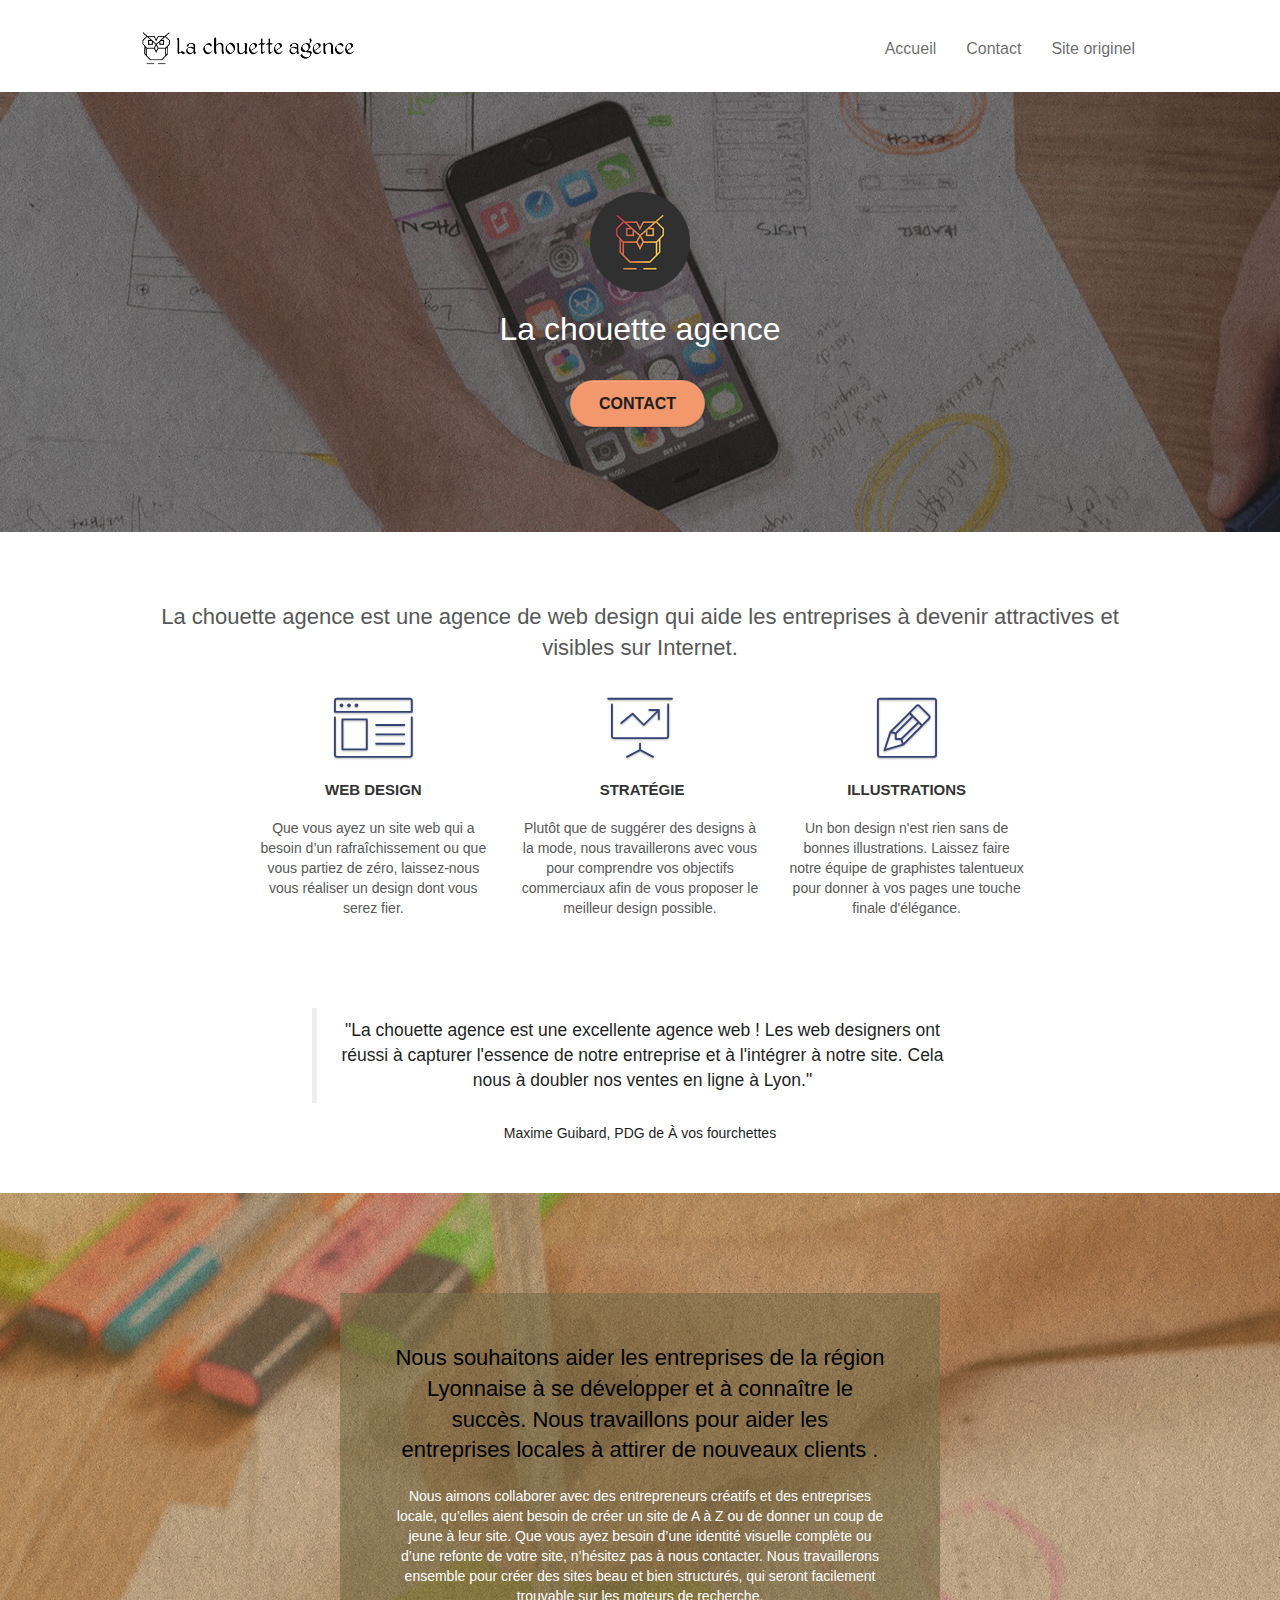
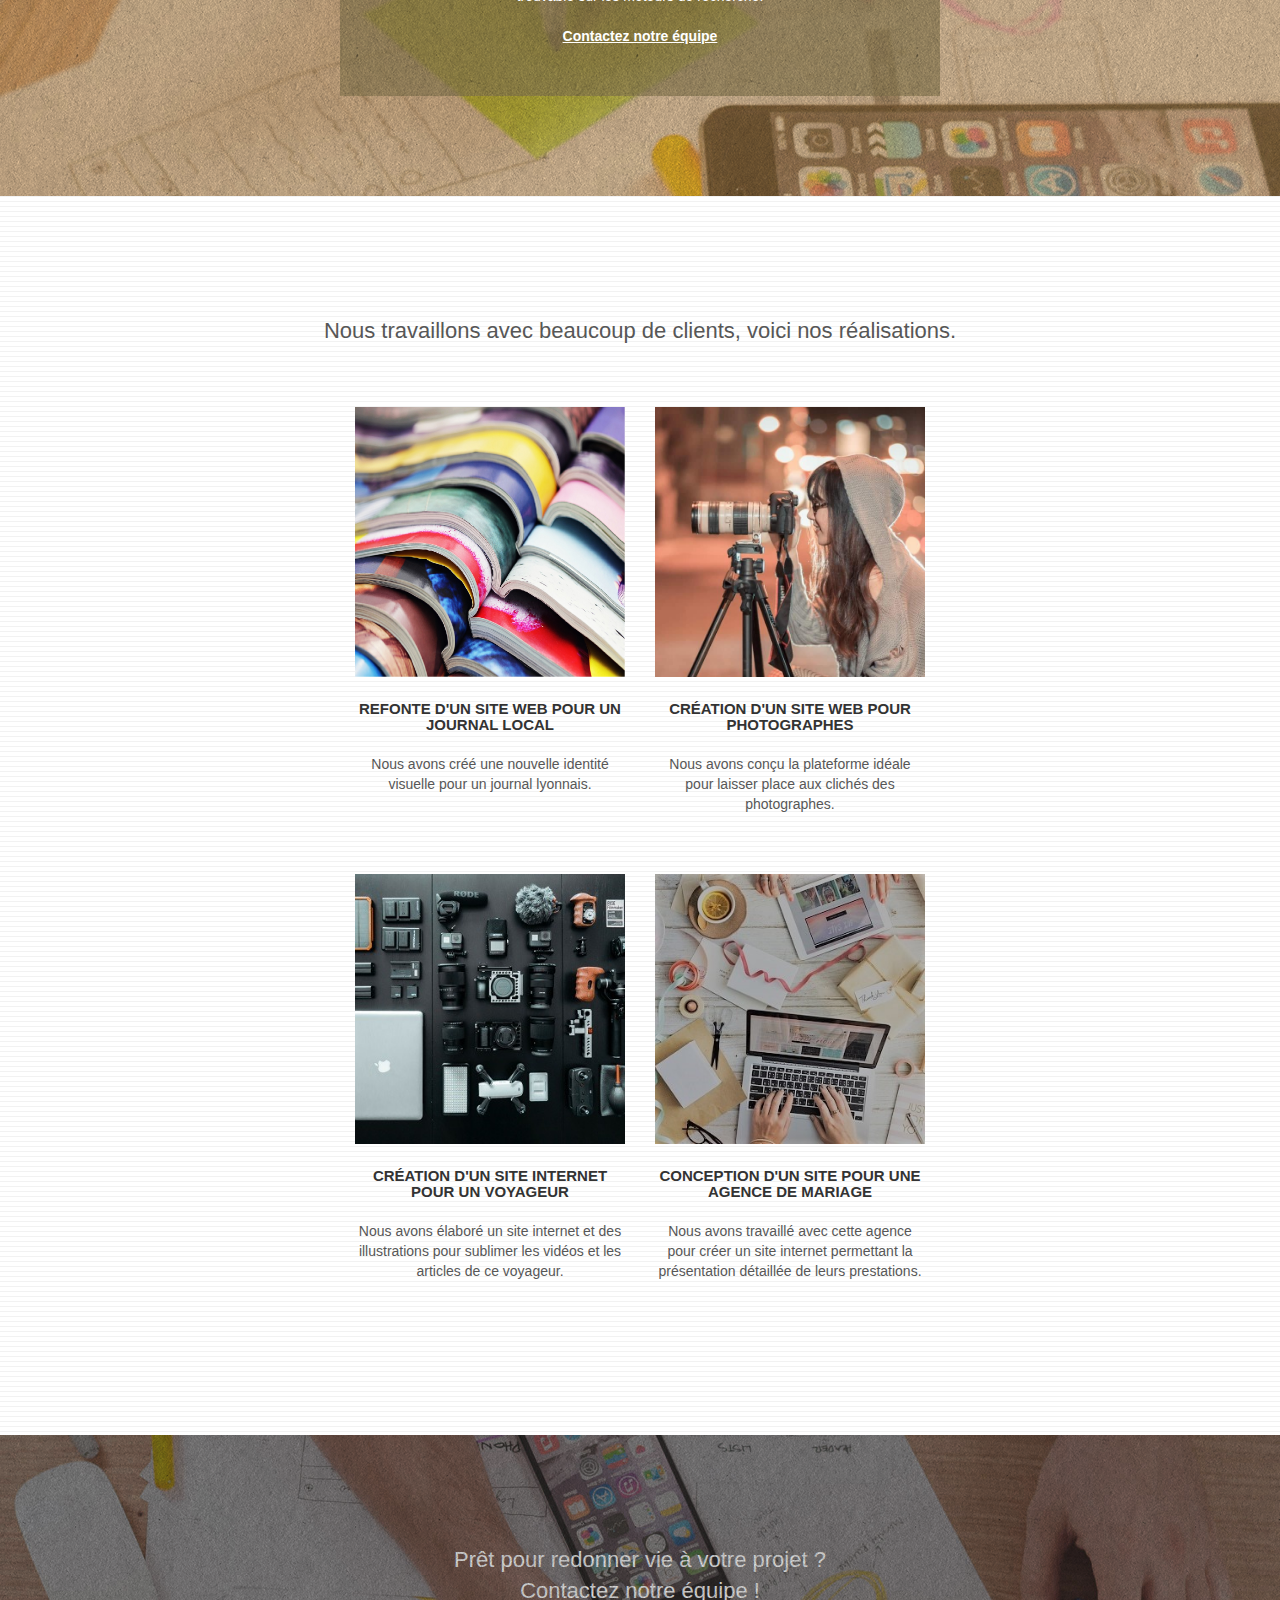
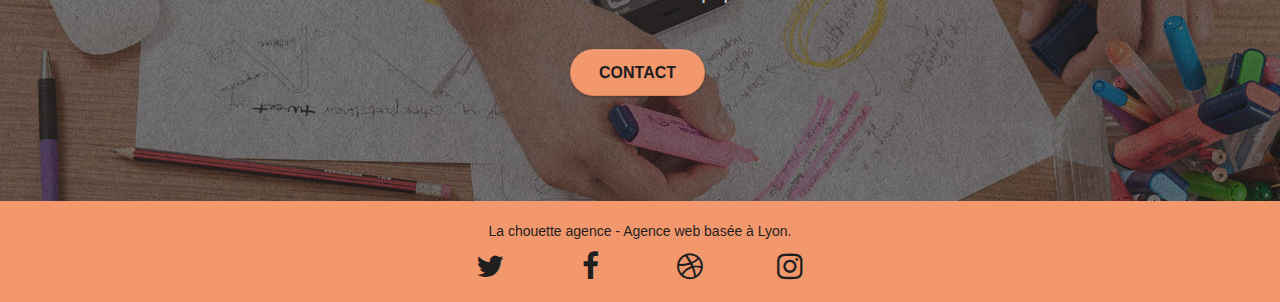
<file: index.html>
<!DOCTYPE html>
<html lang="fr-fr">
  <head>
    <meta charset="utf-8" />
    <meta
      name="description"
      content="La chouette agence est une agence de web design basée sur Lyon. Que vous partiez de zéro ou que votre site web nécessite un rafraichissement nos web designer sont là pour vous aider à rendre votre entreprise attractive et visible sur Internet."
    />
    <meta
      name="viewport"
      content="width=device-width, initial-scale=1.0, viewport-fit=cover"
    />
    <!-- Search Console -->
    <meta
      name="google-site-verification"
      content="IMW7VvyjUIfb_dpnB_d2vR_4Lf9g-a4-pZceHbxy8cA"
    />
    <!-- Search console END -->
    <link rel="shortcut icon" type="image/png" href="img/favicon.jpg" />

    <link rel="stylesheet" type="text/css" href="./css/bootstrap.min.css" />
    <link rel="stylesheet" type="text/css" href="style.css" />
    <link rel="stylesheet" type="text/css" href="./css/font-awesome.css" />
    <link rel="stylesheet" type="text/css" href="./css/et-line.css" />

    <script src="./js/jquery-2.1.0.min.js" defer></script>
    <script src="./js/bootstrap.min.js" defer></script>
    <script src="./js/blocs.min.js" defer></script>
    <script src="./js/jquery.touchSwipe.min.js" defer></script>
    <!-- Fonctionnlitées pour smartphone et tablette -->
    <script src="./js/gmaps.min.js" defer></script>

    <title>La chouette agence - Agence web design Lyon</title>

    <!-- Analytics -->
    <!-- Global site tag (gtag.js) - Google Analytics -->
    <script
      async
      src="https://www.googletagmanager.com/gtag/js?id=G-ZDQ8Y48QTY"
    ></script>
    <script>
      window.dataLayer = window.dataLayer || [];

      function gtag() {
        dataLayer.push(arguments);
      }
      gtag("js", new Date());

      gtag("config", "G-ZDQ8Y48QTY");
    </script>
    <!-- Analytics END -->
  </head>

  <body>
    <!-- Principal conteneur -->
    <div class="page-container">
      <!-- bloc-0 -->
      <div class="bloc bgc-white l-bloc" id="bloc-0">
        <div class="container bloc-sm">
          <nav class="navbar row">
            <div class="navbar-header">
              <a class="navbar-brand" href="index.html">
                <figure>
                  <img
                    src="img/la-chouette-agence.png"
                    alt="La chouette agence, agence web design Lyon"
                  />
                </figure>
              </a>
              <button
                id="nav-toggle"
                type="button"
                class="ui-navbar-toggle navbar-toggle"
                data-toggle="collapse"
                data-target=".navbar-1"
              >
                <span class="sr-only">Toggle navigation</span
                ><span class="icon-bar"></span><span class="icon-bar"></span
                ><span class="icon-bar"></span>
              </button>
            </div>
            <div class="collapse navbar-collapse navbar-1 special-dropdown-nav">
              <ul class="site-navigation nav navbar-nav">
                <li>
                  <a href="index.html">Accueil</a>
                </li>
                <li></li>
                <li>
                  <a href="contact.html">Contact</a>
                </li>
                <li>
                  <a
                    href="https://leocapde.github.io/P4-InitialWebsite/"
                    title="Page web avant les optimisations"
                    >Site originel</a
                  >
                </li>
              </ul>
            </div>
          </nav>
        </div>
      </div>
      <!-- bloc-0 END -->

      <!-- bloc-1-presentation -->
      <div
        class="bloc bgc-dark-slate-blue bg-banniere d-bloc bg-t-edge bloc-bg-texture texture-paper b-parallax"
        id="bloc-1-hero"
      >
        <div class="container bloc-lg">
          <div class="row tight-width-whitespace">
            <div class="col-sm-12">
              <figure>
                <img
                  src="img/logo.png"
                  class="center-block image-resize-mode"
                  alt="Logo la chouette agence"
                />
                <figcaption>
                  <h1 class="text-center hero-bloc-text tc-white">
                    La chouette agence
                  </h1>
                </figcaption>
              </figure>
              <div class="text-center">
                <a
                  href="contact.html"
                  class="btn btn-lg btn-clean btn-rd cta-hero btn-atomic-tangerine"
                  id="cta-hero"
                  >Contact</a
                >
              </div>
            </div>
          </div>
        </div>
      </div>
      <!-- bloc-1-presentation END -->

      <!-- bloc-2-services -->
      <div class="bloc bgc-white l-bloc" id="bloc-2-services">
        <div class="container bloc-md">
          <div class="row">
            <div class="col-sm-12 text-center">
              <h2>
                La chouette agence est une agence de web design qui aide les
                entreprises à devenir attractives et visibles sur Internet.
              </h2>
            </div>
          </div>
          <div class="row voffset-lg med-width-whitespace">
            <div class="col-sm-4">
              <div class="text-center">
                <span
                  class="et-icon-browser sm-shadow icon-dark-slate-blue icons icon-lg"
                ></span>
              </div>
              <h3 class="mg-md text-center">Web design</h3>
              <p class="text-center">
                Que vous ayez un site web qui a besoin d&rsquo;un
                rafraîchissement ou que vous partiez de zéro, laissez-nous vous
                réaliser un design dont vous serez fier.
              </p>
            </div>
            <div class="col-sm-4">
              <div class="text-center">
                <span
                  class="et-icon-presentation sm-shadow icon-dark-slate-blue icons icon-lg"
                ></span>
              </div>
              <h3 class="mg-md text-center">&nbsp;Stratégie</h3>
              <p class="text-center">
                Plutôt que de suggérer des designs à la mode, nous travaillerons
                avec vous pour comprendre vos objectifs commerciaux afin de vous
                proposer le meilleur design possible.<br />
              </p>
            </div>
            <div class="col-sm-4">
              <div class="text-center">
                <span
                  class="et-icon-edit sm-shadow icon-dark-slate-blue icons icon-lg"
                ></span>
              </div>
              <h3 class="mg-md text-center">Illustrations</h3>
              <p class="text-center">
                Un bon design n'est rien sans de bonnes illustrations. Laissez
                faire notre équipe de graphistes talentueux pour donner à vos
                pages une touche finale d'élégance.
              </p>
            </div>
          </div>
          <div class="row voffset-lg voffset">
            <div class="col-xs-12 col-md-8 col-md-offset-2 text-center black">
              <figure>
                <blockquote>
                  "La chouette agence est une excellente agence web ! Les web
                  designers ont réussi à capturer l'essence de notre entreprise
                  et à l'intégrer à notre site. Cela nous à doubler nos ventes
                  en ligne à Lyon."
                </blockquote>
                <figcaption>
                  Maxime Guibard, PDG de À vos fourchettes
                </figcaption>
              </figure>
            </div>
          </div>
        </div>
      </div>
      <!-- bloc-2-services END -->

      <!-- bloc-3-what-i-do -->
      <div
        class="bloc tc-white bgc-atomic-tangerine bg-presentation d-bloc bloc-bg-texture texture-paper b-parallax"
        id="bloc-3-what-i-do"
      >
        <div class="container bloc-lg">
          <div class="row tight-width-whitespace black-background">
            <div class="col-sm-12">
              <h2 class="mg-md text-center tc-black">
                Nous souhaitons aider les entreprises de la région Lyonnaise à
                se développer et à connaître le succès. Nous travaillons pour
                aider les entreprises locales à attirer de nouveaux clients .<br />
              </h2>
              <p class="text-center white">
                Nous aimons collaborer avec des entrepreneurs créatifs et des
                entreprises locale, qu’elles aient besoin de créer un site de A
                à Z ou de donner un coup de jeune à leur site. Que vous ayez
                besoin d’une identité visuelle complète ou d’une refonte de
                votre site, n’hésitez pas à nous contacter. Nous travaillerons
                ensemble pour créer des sites beau et bien structurés, qui
                seront facilement trouvable sur les moteurs de recherche.
                <br /><br /><a class="ltc-white bold-link" href="contact.html"
                  >Contactez notre équipe</a
                ><br />
              </p>
            </div>
          </div>
        </div>
      </div>
      <!-- bloc-3-what-i-do END -->

      <!-- bloc-4-portfolio -->
      <div
        class="bloc bgc-white bg-lines-h2-bg bg-repeat l-bloc"
        id="bloc-4-portfolio"
      >
        <div class="container bloc-lg">
          <div class="row">
            <div class="col-sm-12 text-center">
              <h2>
                Nous travaillons avec beaucoup de clients, voici nos
                réalisations.
              </h2>
            </div>
          </div>
          <div class="row tight-width-whitespace portfolio-row">
            <div class="col-sm-6">
              <a
                href="#"
                data-lightbox="img/1.jpg"
                data-gallery-id="gallery-1"
                data-caption="Refonte d'un site web pour un journal local"
                data-frame="snapshot-lb"
                ><img
                  src="img/1.jpg"
                  alt="Photo de livres ouverts empilés"
                  class="img-responsive portfolio-thumb"
              /></a>
              <h3 class="mg-md text-center">
                Refonte d'un site web pour un journal local
              </h3>
              <p class="text-center">
                Nous avons créé une nouvelle identité visuelle pour un journal
                lyonnais.
              </p>
            </div>
            <div class="col-sm-6">
              <a
                href="#"
                data-lightbox="img/2.jpg"
                data-gallery-id="gallery-1"
                data-caption="Création d'un site web pour photographes"
                data-frame="snapshot-lb"
                ><img
                  src="img/2.jpg"
                  class="img-responsive portfolio-thumb"
                  alt="Photo d'une photographe avec son appareil photo"
              /></a>
              <h3 class="mg-md text-center">
                Création d'un site web pour photographes
              </h3>
              <p class="text-center">
                Nous avons conçu la plateforme idéale pour laisser place aux
                clichés des photographes.
              </p>
            </div>
          </div>
          <div class="row tight-width-whitespace portfolio-row">
            <div class="col-sm-6">
              <a
                href="#"
                data-lightbox="img/3.jpg"
                data-gallery-id="gallery-1"
                data-caption="Création d'un site internet pour un voyageur"
                data-frame="snapshot-lb"
                ><img
                  src="img/3.jpg"
                  class="img-responsive portfolio-thumb"
                  alt="Photo d'un ordinateur et d'objectifs d'appareil photo sur un bureau"
              /></a>
              <h3 class="mg-md text-center">
                Création d'un site internet pour un voyageur
              </h3>
              <p class="text-center">
                Nous avons élaboré un site internet et des illustrations pour
                sublimer les vidéos et les articles de ce voyageur.
              </p>
            </div>
            <div class="col-sm-6">
              <a
                href="#"
                data-lightbox="img/4.jpg"
                data-gallery-id="gallery-1"
                data-caption="Conception d'un site pour une agence de mariage"
                data-frame="snapshot-lb"
                ><img
                  src="img/4.jpg"
                  class="img-responsive portfolio-thumb"
                  alt="Photo d'un bureau avec un ordinateur et des papiers"
              /></a>
              <h3 class="mg-md text-center">
                Conception d'un site pour une agence de mariage
              </h3>
              <p class="text-center">
                Nous avons travaillé avec cette agence pour créer un site
                internet permettant la présentation détaillée de leurs
                prestations.
              </p>
            </div>
          </div>
        </div>
      </div>
      <!-- bloc-4-portfolio END -->

      <!-- bloc-5-cta -->
      <div
        class="bloc bgc-dark-slate-blue bg-banniere d-bloc bloc-bg-texture texture-paper"
        id="bloc-5-cta"
      >
        <div class="container bloc-lg">
          <div class="row">
            <h2 class="mg-md text-center tc-white">
              Prêt pour redonner vie à votre projet ?<br />Contactez notre
              équipe !
            </h2>
            <div class="col-sm-12 text-center">
              <a
                href="contact.html"
                class="btn btn-atomic-tangerine btn-clean btn-rd btn-lg cta-hero"
                >Contact</a
              >
            </div>
          </div>
        </div>
      </div>
      <!-- bloc-5-cta END -->

      <!-- Footer - bloc-8 -->
      <div class="bloc bgc-atomic-tangerine d-bloc" id="bloc-8">
        <div class="container bloc-sm">
          <div class="row">
            <div class="col-sm-12">
              <p class="text-center black">
                La chouette agence - Agence web basée à Lyon.<br />
              </p>
              <div class="row row-no-gutters social">
                <div class="col-sm-3">
                  <div class="text-center">
                    <a class="social" href="index.html" aria-label="Twitter"
                      ><span class="fa fa-twitter icon-md"></span
                    ></a>
                  </div>
                </div>
                <div class="col-sm-3">
                  <div class="text-center">
                    <a class="social" href="index.html" aria-label="Facebook"
                      ><span class="fa fa-facebook icon-md"></span
                    ></a>
                  </div>
                </div>
                <div class="col-sm-3">
                  <div class="text-center">
                    <a class="social" href="index.html" aria-label="Dribbble"
                      ><span class="fa fa-dribbble icon-md"></span
                    ></a>
                  </div>
                </div>
                <div class="col-sm-3">
                  <div class="text-center">
                    <a class="social" href="index.html" aria-label="Instagram"
                      ><span class="fa fa-instagram icon-md"></span
                    ></a>
                  </div>
                </div>
              </div>
            </div>
          </div>
        </div>
      </div>
      <!-- Footer - bloc-8 END -->
    </div>
    <!-- Principal conteneur END -->
  </body>
</html>
</file>
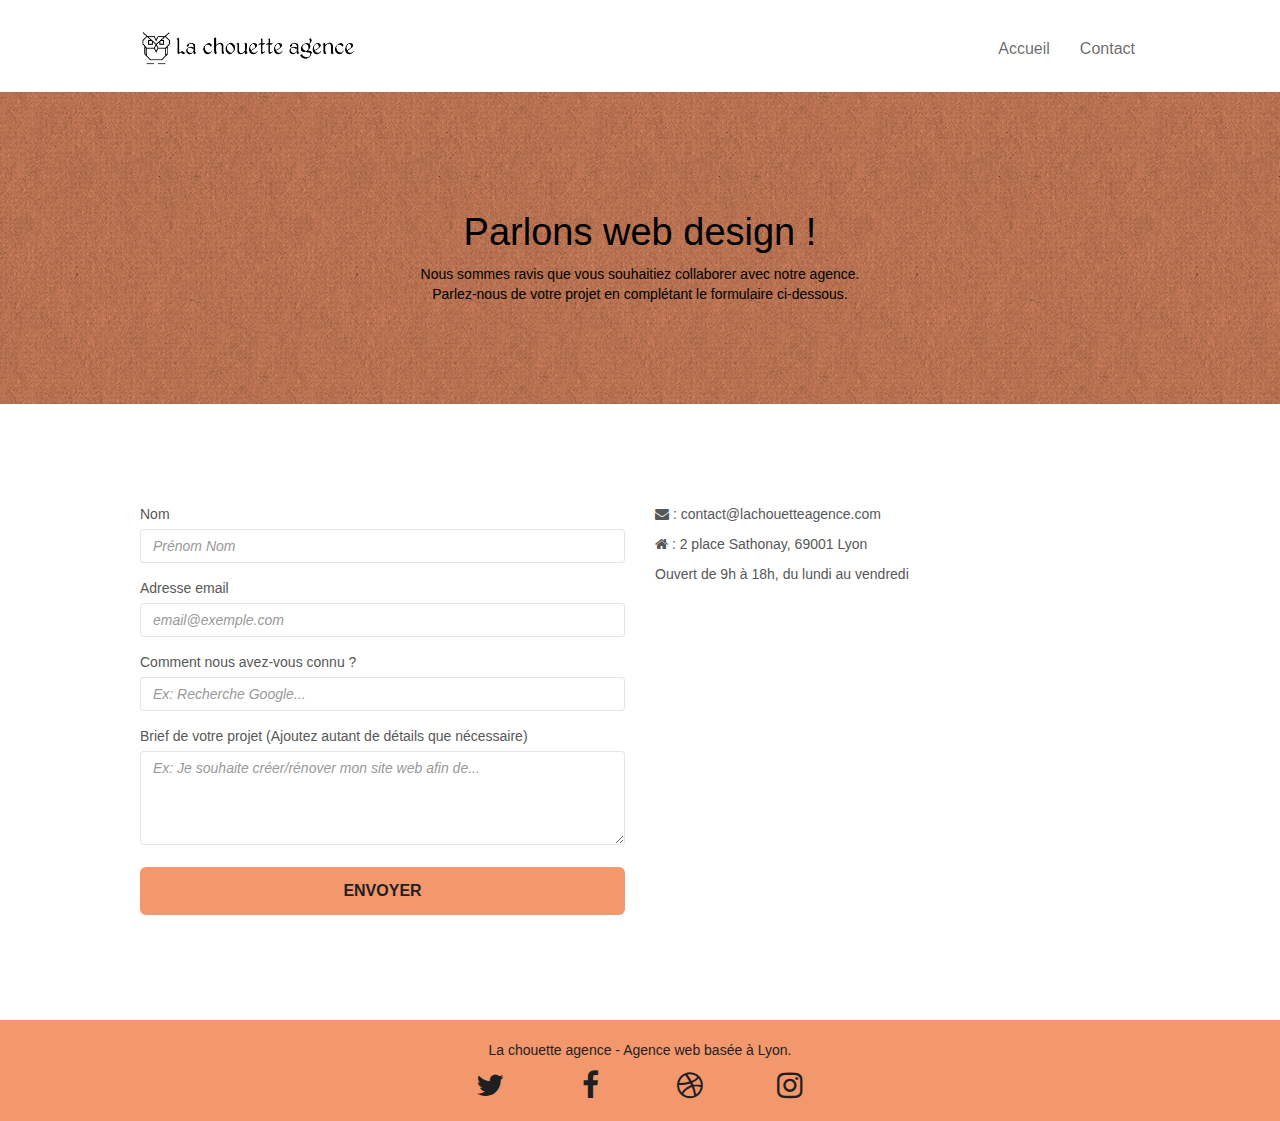
<file: contact.html>
<!doctype html>
<html lang="fr-fr">

<head>
	<meta charset="utf-8">
	<meta name="description"
		content="La chouette agence est une entreprise de web design basée sur Lyon. Contactez-nous dès à présent afin d'établir vos besoin de création ou d'amélioration de votre site web afin d'augmenter l'attractivité et la visibilité de votre entreprise.">
	<meta name="viewport" content="width=device-width, initial-scale=1.0, viewport-fit=cover">
	<link rel="shortcut icon" type="image/png" href="img/favicon.jpg">

	<link rel="stylesheet" type="text/css" href="./css/bootstrap.min.css">
	<link rel="stylesheet" type="text/css" href="style.css">
	<link rel="stylesheet" type="text/css" href="./css/font-awesome.css">
	<link rel="stylesheet" type="text/css" href="./css/et-line.css">

	<script src="./js/jquery-2.1.0.min.js" defer></script>
	<script src="./js/bootstrap.min.js" defer></script>
	<script src="./js/blocs.min.js" defer></script>
	<script src="./js/jqBootstrapValidation.js" defer></script>
	<!-- Permet le contrôle de la validation du formulaire -->
	<script src="./js/formHandler.js" defer></script>

	<title>Contact - La chouette agence</title>


	<!-- Analytics -->
	<!-- Global site tag (gtag.js) - Google Analytics -->
	<script async src="https://www.googletagmanager.com/gtag/js?id=G-ZDQ8Y48QTY"></script>
	<script>
		window.dataLayer = window.dataLayer || [];

		function gtag() {
			dataLayer.push(arguments);
		}
		gtag('js', new Date());

		gtag('config', 'G-ZDQ8Y48QTY');
	</script>
	<!-- Analytics END -->

</head>

<body>
	<!-- Principal conteneur -->
	<div class="page-container">

		<!-- bloc-0 -->
		<div class="bloc bgc-white l-bloc " id="bloc-0">
			<div class="container bloc-sm">
				<nav class="navbar row">
					<div class="navbar-header">
						<a class="navbar-brand" href="index.html">
							<figure>
								<img src="img/la-chouette-agence.png"
									alt="La chouette agence, agence web design Lyon" />
							</figure>
						</a>
						<button id="nav-toggle" type="button" class="ui-navbar-toggle navbar-toggle"
							data-toggle="collapse" data-target=".navbar-1">
							<span class="sr-only">Toggle navigation</span><span class="icon-bar"></span><span
								class="icon-bar"></span><span class="icon-bar"></span>
						</button>
					</div>
					<div class="collapse navbar-collapse navbar-1 special-dropdown-nav">
						<ul class="site-navigation nav navbar-nav">
							<li>
								<a href="index.html">Accueil</a>
							</li>
							<li>
							</li>
							<li>
								<a href="contact.html">Contact</a>
							</li>
						</ul>
					</div>
				</nav>
			</div>
		</div>
		<!-- bloc-0 END -->

		<!-- bloc-6 -->
		<div class="bloc bg-dots-bg bg-repeat bgc-atomic-tangerine d-bloc bloc-bg-texture texture-paper" id="bloc-6">
			<div class="container bloc-lg">
				<div class="row">
					<div class="col-sm-12">
						<h1 class="text-center hero-bloc-text tc-black">
							Parlons web design !
						</h1>
						<p class="text-center mg-lg tc-black tight-width-whitespace">
							Nous sommes ravis que vous souhaitiez collaborer avec notre agence.<br>
							Parlez-nous de votre projet en complétant le formulaire ci-dessous.
						</p>
					</div>
				</div>
			</div>
		</div>
		<!-- bloc-6 END -->

		<!-- bloc-7 -->
		<div class="bloc bgc-white l-bloc" id="bloc-7">
			<div class="container bloc-lg">
				<div class="row">
					<div class="col-sm-6">
						<form id="form_1" novalidate success-msg="Your message has been sent."
							fail-msg="Sorry it seems that our mail server is not responding, Sorry for the inconvenience!">
							<div class="form-group">
								<label for="name">
									Nom
								</label>
								<input id="name" class="form-control" type="text" required placeholder="Prénom Nom" />
							</div>
							<div class="form-group">
								<label for="email">
									Adresse email
								</label>
								<input id="email" class="form-control" type="email" required
									placeholder="email@exemple.com" />
							</div>
							<div class="form-group">
								<label for="input_504">
									Comment nous avez-vous connu ?
								</label>
								<input class="form-control" type="text" required id="input_504"
									placeholder="Ex: Recherche Google..." />
							</div>
							<div class="form-group">
								<label for="message">
									Brief de votre projet (Ajoutez autant de détails que nécessaire)<br>
								</label><textarea id="message" class="form-control" type="text" rows="4" cols="50"
									required
									placeholder="Ex: Je souhaite créer/rénover mon site web afin de..."></textarea>
							</div>
							<button class="bloc-button btn btn-lg btn-block cta-hero btn-atomic-tangerine"
								type="submit">
								Envoyer
							</button>
						</form>
					</div>
					<div class="col-sm-6">
						<p><i class="fa fa-envelope"></i> : contact@lachouetteagence.com</p>
						<p><i class="fa fa-home"></i> : 2 place Sathonay, 69001 Lyon</p>
						<p>Ouvert de 9h à 18h, du lundi au vendredi</p>
					</div>
				</div>
			</div>
		</div>
		<!-- bloc-7 END -->

		<!-- ScrollToTop Button -->
		<a class="bloc-button btn btn-d scrollToTop" onclick="scrollToTarget('1')"><span
				class="fa fa-chevron-up"></span></a>
		<!-- ScrollToTop Button END-->


		<!-- Footer - bloc-8 -->
		<div class="bloc bgc-atomic-tangerine d-bloc" id="bloc-8">
			<div class="container bloc-sm">
				<div class="row">
					<div class="col-sm-12">
						<p class="text-center black">
							La chouette agence - Agence web basée à Lyon.<br>
						</p>
						<div class="row row-no-gutters social">
							<div class="col-sm-3">
								<div class="text-center">
									<a class="social" href="index.html" aria-label="Twitter"><span
											class="fa fa-twitter icon-md"></span></a>
								</div>
							</div>
							<div class="col-sm-3">
								<div class="text-center">
									<a class="social" href="index.html" aria-label="Facebook"><span
											class="fa fa-facebook icon-md"></span></a>
								</div>
							</div>
							<div class="col-sm-3">
								<div class="text-center">
									<a class="social" href="index.html" aria-label="Dribbble"><span
											class="fa fa-dribbble icon-md"></span></a>
								</div>
							</div>
							<div class="col-sm-3">
								<div class="text-center">
									<a class="social" href="index.html" aria-label="Instagram"><span
											class="fa fa-instagram icon-md"></span></a>
								</div>
							</div>
						</div>
					</div>
				</div>
			</div>
		</div>
		<!-- Footer - bloc-8 END -->

	</div>
	<!-- Principal conteneur END -->


</body>

</html>
</file>
<file: style.css>
body {
    margin: 0;
    padding: 0;
    background: #FFF;
    overflow-x: hidden;
}

a,
button {
    transition: all .3s ease-in-out;
    outline: none !important;
}

a:hover {
    text-decoration: none;
    cursor: pointer;
}

#page-loading-blocs-notifaction {
    position: fixed;
    top: 0;
    bottom: 0;
    width: 100%;
    z-index: 100000;
    background: #FFFFFF url("img/pageload-spinner.gif") no-repeat center center;
}

.bloc {
    width: 100%;
    clear: both;
    background: 50% 50% no-repeat;
    padding: 0 50px;
    background-size: cover;
    position: relative;
}

.bloc .container {
    padding-left: 0;
    padding-right: 0;
}

.bloc-lg {
    padding: 100px 50px;
}

.bloc-md {
    padding: 50px;
}

.bloc-sm {
    padding: 20px 50px;
}

.bg-center,
.bg-l-edge,
.bg-r-edge,
.bg-t-edge,
.bg-b-edge,
.bg-tl-edge,
.bg-bl-edge,
.bg-tr-edge,
.bg-br-edge,
.bg-repeat {
    background-size: auto !important;
}

.bg-repeat {
    background: repeat;
}

.bg-t-edge {
    background: top no-repeat;
}

.bloc-bg-texture::before {
    content: "";
    background-size: 2px 2px;
    position: absolute;
    top: 0;
    bottom: 0;
    left: 0;
    right: 0;
}

.texture-paper::before {
    background: url("img/texture-paper.png");
    background-size: 280px 280px;
}

.b-parallax {
    background-attachment: fixed;
}

.d-bloc {
    color: rgba(255, 255, 255, .7);
}

.d-bloc button:hover {
    color: rgba(255, 255, 255, .9);
}

.d-bloc .icon-round,
.d-bloc .icon-square,
.d-bloc .icon-rounded,
.d-bloc .icon-semi-rounded-a,
.d-bloc .icon-semi-rounded-b {
    border-color: rgba(255, 255, 255, .9);
}

.d-bloc .divider-h span {
    border-color: rgba(255, 255, 255, .2);
}

.d-bloc .a-btn,
.d-bloc .navbar a,
.d-bloc .navbar-brand,
.d-bloc a .icon-sm,
.d-bloc a .icon-md,
.d-bloc a .icon-lg,
.d-bloc a .icon-xl,
.d-bloc h1 a,
.d-bloc h2 a,
.d-bloc h3 a,
.d-bloc h4 a,
.d-bloc h5 a,
.d-bloc h6 a,
.d-bloc p a {
    color: #1f1f1f;
}

.d-bloc .a-btn:hover,
.d-bloc .navbar a:hover,
.d-bloc .navbar-brand:hover,
.d-bloc a:hover .icon-sm,
.d-bloc a:hover .icon-md,
.d-bloc a:hover .icon-lg,
.d-bloc a:hover .icon-xl,
.d-bloc h1 a:hover,
.d-bloc h2 a:hover,
.d-bloc h3 a:hover,
.d-bloc h4 a:hover,
.d-bloc h5 a:hover,
.d-bloc h6 a:hover,
.d-bloc p a:hover {
    color: rgba(31, 31, 31, 0.65);
}

.d-bloc .navbar-toggle .icon-bar {
    background: rgba(255, 255, 255, 1);
}

.d-bloc .btn-wire,
.d-bloc .btn-wire:hover {
    color: rgba(255, 255, 255, 1);
    border-color: rgba(255, 255, 255, 1);
}

.d-bloc .panel {
    color: rgba(0, 0, 0, .5);
}

.d-bloc .panel button:hover {
    color: rgba(0, 0, 0, .7);
}

.d-bloc .panel icon {
    border-color: rgba(0, 0, 0, .7);
}

.d-bloc .panel .divider-h span {
    border-color: rgba(0, 0, 0, .1);
}

.d-bloc .panel .a-btn {
    color: rgba(0, 0, 0, .6);
}

.d-bloc .panel .a-btn:hover {
    color: rgba(0, 0, 0, 1);
}

.d-bloc .panel .btn-wire,
.d-bloc .panel .btn-wire:hover {
    color: rgba(0, 0, 0, .7);
    border-color: rgba(0, 0, 0, .3);
}

.d-bloc .panel,
.l-bloc {
    color: rgba(0, 0, 0, .5);
}

.d-bloc .panel button:hover,
.l-bloc button:hover {
    color: rgba(0, 0, 0, .7);
}

.l-bloc .icon-round,
.l-bloc .icon-square,
.l-bloc .icon-rounded,
.l-bloc .icon-semi-rounded-a,
.l-bloc .icon-semi-rounded-b {
    border-color: rgba(0, 0, 0, .7);
}

.d-bloc .panel .divider-h span,
.l-bloc .divider-h span {
    border-color: rgba(0, 0, 0, .1);
}

.d-bloc .panel .a-btn,
.l-bloc .a-btn,
.l-bloc .navbar a,
.l-bloc .navbar-brand,
.l-bloc a .icon-sm,
.l-bloc a .icon-md,
.l-bloc a .icon-lg,
.l-bloc a .icon-xl,
.l-bloc h1 a,
.l-bloc h2 a,
.l-bloc h3 a,
.l-bloc h4 a,
.l-bloc h5 a,
.l-bloc h6 a,
.l-bloc p a {
    color: rgba(0, 0, 0, .6);
}

.d-bloc .panel .a-btn:hover,
.l-bloc .a-btn:hover,
.l-bloc .navbar a:hover,
.l-bloc .navbar-brand:hover,
.l-bloc a:hover .icon-sm,
.l-bloc a:hover .icon-md,
.l-bloc a:hover .icon-lg,
.l-bloc a:hover .icon-xl,
.l-bloc h1 a:hover,
.l-bloc h2 a:hover,
.l-bloc h3 a:hover,
.l-bloc h4 a:hover,
.l-bloc h5 a:hover,
.l-bloc h6 a:hover,
.l-bloc p a:hover {
    color: rgba(0, 0, 0, 1);
}

.l-bloc .navbar-toggle .icon-bar {
    color: rgba(0, 0, 0, .6);
}

.d-bloc .panel .btn-wire,
.d-bloc .panel .btn-wire:hover,
.l-bloc .btn-wire,
.l-bloc .btn-wire:hover {
    color: rgba(0, 0, 0, .7);
    border-color: rgba(0, 0, 0, .3);
}

.voffset {
    margin-top: 30px;
}

.voffset-lg {
    margin-top: 80px;
}

.row-no-gutters {
    margin-right: 0;
    margin-left: 0;
}

.row.row-no-gutters>[class^="col-"],
.row.row-no-gutters>[class*=" col-"] {
    padding-right: 0;
    padding-left: 0;
}

#bloc-1-hero h1 {
    font-size: 32px;
}

.navbar {
    margin-bottom: 0;
    z-index: 1;
}

.navbar-brand {
    height: auto;
    padding: 3px 15px;
    font-size: 25px;
    font-weight: normal;
    font-weight: 600;
    line-height: 44px;
}

.navbar-brand img {
    max-height: 200px;
    margin: 0 5px 0 0;
    display: inline;
    height: 40px;
}

.navbar-brand img[src$=svg] {
    min-width: 100px;
}

.nav-center .navbar-brand img {
    margin: 0;
}

.navbar .nav {
    padding-top: 2px;
    margin-right: -16px;
    float: right;
    z-index: 1;
}

.nav>li {
    float: left;
    margin-top: 4px;
    font-size: 16px;
}

.navbar-nav .open .dropdown-menu>li>a {
    text-align: inherit;
}

.navbar-toggle {
    margin: 10px 10px 0 0;
    border: 0px;
}

.navbar-toggle:hover {
    background: transparent !important;
}

.navbar-toggle .icon-bar {
    background-color: rgba(0, 0, 0, .5);
    width: 26px;
}

.nav-invert .navbar .nav {
    float: left;
}

.nav-invert .navbar-header,
.nav-invert .navbar-brand {
    float: right;
    position: relative;
    z-index: 2;
}

@media (min-width: 768px) {
    .site-navigation {
        position: absolute;
        top: 50%;
        right: 20px;
        transform: translate(0, -50%);
    }

    .nav>li .dropdown-menu a,
    .nav>li .dropdown-menu a:hover {
        color: #484848;
    }

    .nav-invert .site-navigation {
        left: 0;
        right: 0;
    }

    .nav-center {
        text-align: center;
    }

    .nav-center .navbar-header {
        width: 100%;
    }

    .nav-center .navbar-header,
    .nav-center .navbar-brand,
    .nav-center .nav>li {
        float: none;
        display: inline-block;
    }

    .nav-center .site-navigation {
        position: relative;
        width: 100%;
        right: 0;
        margin-right: 0px;
        margin-top: 20px;
    }

    .nav-center.mini-nav .navbar-toggle {
        float: none;
        margin: 10px auto 0;
    }
}

.nav>li>.dropdown a {
    background: none !important;
    display: block;
    padding: 14px 15px;
}

nav .caret {
    margin: 0 5px;
}

.dropdown-menu .dropdown-menu {
    top: -8px;
    left: 100%;
}

.dropdown-menu .dropmenu-flow-right {
    top: 100%;
    left: 0;
    margin-left: -1px;
    border-top-left-radius: 0;
    border-top-right-radius: 0;
}

.dropdown-menu .dropdown span {
    border: 4px solid black;
    border-top-color: transparent;
    border-right-color: transparent;
    border-bottom-color: transparent;
    margin: 6px -5px 0 0 !important;
    float: right;
}

.mg-md {
    margin-top: 10px;
    margin-bottom: 20px;
}

.mg-lg {
    margin-top: 10px;
    margin-bottom: 40px;
}

.btn {
    margin: 0 5px 5px 0;
}

.btn.pull-right {
    margin: 0 0 5px 5px;
}

.btn-d,
.btn-d:hover,
.btn-d:focus {
    color: #FFF !important;
    background: rgba(0, 0, 0, 0.3);
}

button {
    outline: none !important;
}

.btn-rd {
    border-radius: 40px;
}

.btn-clean {
    border: 1px solid rgba(0, 0, 0, .08);
    border-bottom-color: rgba(0, 0, 0, .1);
    text-shadow: 0 1px 0 rgba(0, 0, 1, .1);
    box-shadow: 0 1px 3px rgba(0, 0, 1, .25), inset 0 1px 0 0 rgba(255, 255, 255, .15);
}

.icon-md {
    font-size: 30px !important;
}

.icon-lg {
    font-size: 60px !important;
}

.sm-shadow {
    text-shadow: 0 1px 2px rgba(0, 0, 0, .3);
}

.panel-sq,
.panel-sq .panel-heading,
.panel-sq .panel-footer {
    border-radius: 0;
}

.panel-rd {
    border-radius: 30px;
}

.panel-rd .panel-heading {
    border-radius: 29px 29px 0 0;
}

.panel-rd .panel-footer {
    border-radius: 0 0 29px 29px;
}

.form-control {
    border-color: rgba(0, 0, 0, .1);
    box-shadow: none;
}

.form-control::placeholder {
    font-style: italic;
}

.scrollToTop {
    width: 40px;
    height: 40px;
    position: fixed;
    bottom: 20px;
    right: 20px;
    opacity: 0;
    z-index: 500;
    transition: all .3s ease-in-out;
}

.scrollToTop span {
    margin-top: 6px;
}

.showScrollTop {
    font-size: 14px;
    opacity: 1;
}

a[data-lightbox] {
    position: relative;
    display: block;
    text-align: center;
}

a[data-lightbox]:hover::before {
    content: "+";
    font-family: "HelveticaNeue-Light", "Helvetica Neue Light", "Helvetica Neue", Helvetica, Arial;
    font-size: 32px;
    width: 50px;
    height: 50px;
    margin-left: -25px;
    border-radius: 50%;
    background: rgba(0, 0, 0, .6);
    color: #FFF;
    font-weight: 100;
    z-index: 1;
    position: absolute;
    top: 50%;
    transform: translateY(-50%);
}

a[data-lightbox]:hover img {
    opacity: 0.6;
    animation-fill-mode: none;
}

#lightbox-modal {
    display: flex;
    align-items: center;
}

#lightbox-modal .modal-dialog {
    width: 90%;
    max-width: 900px;
    margin: 0 auto 0;
}

#lightbox-modal .modal-dialog img {
    max-height: 90vh;
    margin: 0 auto;
}

.lightbox-caption {
    padding: 20px;
    color: #FFF;
    background: rgba(0, 0, 0, .5);
    position: absolute;
    left: 15px;
    right: 15px;
    bottom: 5px;
}

.close-lightbox {
    color: #FFF;
    font-size: 30px;
    position: absolute;
    top: 20px;
    right: 20px;
    z-index: 20;
    background: rgba(0, 0, 0, .5);
    border: none;
    line-height: 30px;
    padding: 0 9px 5px;
    opacity: 0.3;
}

.close-lightbox:hover,
.next-lightbox:hover,
.prev-lightbox:hover {
    opacity: 1.0;
    color: #FFF;
}

.next-lightbox,
.prev-lightbox {
    font-size: 20px;
    color: rgba(255, 255, 255, .9);
    background: rgba(0, 0, 0, .5);
    transition: all .2s ease-in-out;
    position: absolute;
    top: 45%;
    z-index: 1;
    opacity: 0.4;
}

.next-lightbox {
    padding: 6px 8px 1px 13px;
    right: 25px;
}

.prev-lightbox {
    padding: 6px 13px 1px 10px;
    left: 25px;
}

.snapshot-lb .modal-body {
    padding-bottom: 45px;
}

.snapshot-lb .lightbox-caption {
    padding: 0;
    color: rgba(0, 0, 0, .5);
    background: none;
}

h1,
h2,
h3,
h4,
h5,
h6,
p,
label,
.btn,
a {
    font-family: "helvetica";
    font-weight: 400;
    color: #575757;
}

.container {
    max-width: 1000px;
}

.hero-bloc-text {
    font-size: 38px;
}

.hero-bloc-text-sub {
    font-size: 36px;
}

.statement-bloc-text {
    line-height: 26px;
    font-style: italic;
    font-size: 20px;
    text-align: center;
    font-weight: lighter;
    max-width: 520px;
    margin: auto auto auto auto;
}

p {
    font-size: 1em;
}

.tight-width-whitespace {
    max-width: 600px;
    margin: auto auto auto auto;
}

.h1 {
    font-size: 20px;
    font-family: "Open Sans";
}

.cta-hero {
    margin-top: 22px;
    color: #FFFFFF !important;
    text-transform: uppercase;
    padding: 12px 28px 12px 28px;
    font-size: 16px;
    font-weight: 700;
}

.social {
    max-width: 400px;
    margin: auto auto auto auto;
}

h2 {
    font-size: 22px;
    line-height: 1.4em;
}

h3 {
    font-size: 15px;
    text-transform: uppercase;
    font-weight: 700;
    color: #333333 !important;
}

.med-width-whitespace {
    max-width: 800px;
    margin: auto auto auto auto;
    box-shadow: 0px 0px 0px #000000;
}

h1 {
    color: #333333 !important;
}

h4 {
    color: #333333 !important;
}

.icons {
    margin-bottom: 14px;
    margin-top: 24px;
}

.white {
    color: #FFFFFF !important;
}

.black {
    color: #1f1f1f !important;
}

.portfolio-thumb {
    margin-bottom: 24px;
}

.portfolio-row {
    margin-bottom: 44px;
    margin-top: 50px;
}

.avatar {
    box-shadow: 0px 4px 9px rgba(0, 0, 0, 0.3);
}

.black-background {
    background-color: rgba(165, 147, 99, 0.7);
    padding: 40px 40px 40px 40px;
}

.bold-link {
    font-weight: 900;
    text-decoration: underline !important;
}

.bgc-white {
    background-color: #FFFFFF;
}

.bgc-dark-slate-blue {
    background-color: #364577;
}

.bgc-atomic-tangerine {
    background-color: #F3976C;
}

.tc-white {
    color: #FFFFFF !important;
}

.tc-black {
    color: #000000 !important;
}

.tc-tangerine {
    color: #F3976C !important;
}

.btn-atomic-tangerine {
    background: #F3976C;
    /* color: #FFFFFF !important; */
    color: #1f1f1f !important;
}

.btn-atomic-tangerine:hover {
    background: #c27956 !important;
    /* color: #FFFFFF !important; */
    color: #1f1f1f !important;
}

.ltc-white {
    color: #FFFFFF !important;
}

.ltc-white:hover {
    color: #cccccc !important;
}

.ltc-atomic-tangerine {
    color: #F3976C !important;
}

.ltc-atomic-tangerine:hover {
    color: #c27956 !important;
}

.icon-dark-slate-blue {
    color: #364577 !important;
    border-color: #364577 !important;
}

.bg-dots-bg {
    background-image: url("img/dots-bg.png");
}

.bg-lines-h2-bg {
    background-image: url("img/lines-h2-bg.png");
}

.bg-banniere {
    background-image: url("img/la-chouette-agence-banniere.jpg");
}

.bg-presentation {
    background-image: url("img/image-de-presentation.jpg");
}

@media (max-width: 1024px) {
    .bloc {
        padding-left: 20px;
        padding-right: 20px;
    }

    .bloc.full-width-bloc,
    .bloc-tile-2.full-width-bloc .container,
    .bloc-tile-3.full-width-bloc .container,
    .bloc-tile-4.full-width-bloc .container {
        padding-left: 0;
        padding-right: 0;
    }
}

@media (max-width: 992px) and (min-width: 768px) {
    .navbar .nav {
        max-width: 80%
    }

    .nav-center.navbar .nav {
        max-width: 100%
    }
}

@media only screen and (min-width: 768px) and (max-width: 1024px) and (orientation: landscape) {
    .b-parallax {
        background-attachment: scroll;
    }
}

@media only screen and (min-width: 1024px) and (max-width: 1366px) {
    .b-parallax {
        background-attachment: scroll;
    }
}

@media (max-width: 991px) {
    .container {
        width: 100%;
    }

    .b-parallax {
        background-attachment: scroll;
    }

    .page-container,
    #hero-bloc {
        overflow-x: hidden;
        position: relative;
    }

    .bloc-group,
    .bloc-group .bloc {
        display: block;
        width: 100%;
    }

    .bloc-fill-screen .fill-bloc-top-edge,
    .bloc-fill-screen .fill-bloc-bottom-edge {
        padding: 0 20px;
    }
}

@media (max-width: 767px) {
    .page-container {
        overflow-x: hidden;
        position: relative;
    }

    h1,
    h2,
    h3,
    h4,
    h5,
    h6,
    p,
    #disqus_thread {
        padding-left: 10px !important;
        padding-right: 10px !important;
    }

    .b-parallax {
        background-attachment: scroll;
    }

    .navbar .nav {
        padding-top: 0;
        border-top: 1px solid rgba(0, 0, 0, .2);
        float: none !important;
    }

    .navbar.row {
        margin-left: 0;
        margin-right: 0;
    }

    .site-navigation {
        position: inherit;
        transform: none;
    }

    .nav>li {
        margin-top: 0;
        border-bottom: 1px solid rgba(0, 0, 0, .1);
        background: rgba(0, 0, 0, .05);
        text-align: left;
        padding-left: 15px;
        width: 100%;
    }

    .nav>li:hover {
        background: rgba(0, 0, 0, .08);
    }

    .dropdown .dropdown a .caret {
        float: none;
        margin: 5px 0 0 10px !important;
        border: 4px solid black;
        border-bottom-color: transparent;
        border-right-color: transparent;
        border-left-color: transparent;
    }

    #hero-bloc .navbar .nav {
        background: rgba(0, 0, 0, .8);
    }

    #hero-bloc .navbar .nav a {
        color: rgba(255, 255, 255, .6);
    }

    .hero {
        padding: 50px 0;
    }

    .hero-nav {
        left: -1px;
        right: -1px;
    }

    .navbar-collapse {
        padding: 0;
        overflow-x: hidden;
        box-shadow: none;
    }

    .navbar-brand img {
        max-height: 40px;
        width: auto;
    }

    .nav-invert .navbar-header {
        float: none;
        width: 100%;
    }

    .nav-invert .navbar-toggle {
        float: left;
        margin-left: 10px;
    }

    .bloc {
        padding-left: 0;
        padding-right: 0;
    }

    .bloc-xxl,
    .bloc-xl,
    .bloc-lg {
        padding: 40px 0;
    }

    .bloc-sm,
    .bloc-md {
        padding-left: 0;
        padding-right: 0;
    }

    .bloc-tile-2 .container,
    .bloc-tile-3 .container,
    .bloc-tile-4 .container,
    .bloc-fill-screen .fill-bloc-top-edge,
    .bloc-fill-screen .fill-bloc-bottom-edge {
        padding-left: 0;
        padding-right: 0;
    }

    .a-block {
        padding: 0 10px;
    }

    .btn-dwn {
        display: none;
    }

    .voffset {
        margin-top: 5px;
    }

    .voffset-md {
        margin-top: 20px;
    }

    .voffset-lg {
        margin-top: 30px;
    }

    form {
        padding: 5px;
    }

    .close-lightbox {
        display: inline-block;
    }

    .blocsapp-device-iphone5 {
        background-size: 216px 425px;
        padding-top: 60px;
        width: 216px;
        height: 425px;
    }

    .blocsapp-device-iphone5 img {
        width: 180px;
        height: 320px;
    }
}

@media (max-width: 400px) {
    .bloc {
        padding-left: 0;
        padding-right: 0;
    }
}

@media (max-width: 767px) {
    .bloc-mob-center-text {
        text-align: center;
    }
}

.image-resize-mode {
    width: 100px;
}
</file>
<file: css/et-line.css>
@font-face {
    font-family: et-line;
    src: url(../fonts/et-line.eot);
    src: url(../fonts/et-line.eot?#iefix) format('embedded-opentype'), url(../fonts/et-line.woff) format('woff'), url(../fonts/et-line.ttf) format('truetype'), url(../fonts/et-line.svg#et-line) format('svg');
    font-weight: 400;
    font-style: normal
}

.et-icon-adjustments,
.et-icon-alarmclock,
.et-icon-anchor,
.et-icon-aperture,
.et-icon-attachment,
.et-icon-bargraph,
.et-icon-basket,
.et-icon-beaker,
.et-icon-bike,
.et-icon-book-open,
.et-icon-briefcase,
.et-icon-browser,
.et-icon-calendar,
.et-icon-camera,
.et-icon-caution,
.et-icon-chat,
.et-icon-circle-compass,
.et-icon-clipboard,
.et-icon-clock,
.et-icon-cloud,
.et-icon-compass,
.et-icon-desktop,
.et-icon-dial,
.et-icon-document,
.et-icon-documents,
.et-icon-download,
.et-icon-dribbble,
.et-icon-edit,
.et-icon-envelope,
.et-icon-expand,
.et-icon-facebook,
.et-icon-flag,
.et-icon-focus,
.et-icon-gears,
.et-icon-genius,
.et-icon-gift,
.et-icon-global,
.et-icon-globe,
.et-icon-googleplus,
.et-icon-grid,
.et-icon-happy,
.et-icon-hazardous,
.et-icon-heart,
.et-icon-hotairballoon,
.et-icon-hourglass,
.et-icon-key,
.et-icon-laptop,
.et-icon-layers,
.et-icon-lifesaver,
.et-icon-lightbulb,
.et-icon-linegraph,
.et-icon-linkedin,
.et-icon-lock,
.et-icon-magnifying-glass,
.et-icon-map,
.et-icon-map-pin,
.et-icon-megaphone,
.et-icon-mic,
.et-icon-mobile,
.et-icon-newspaper,
.et-icon-notebook,
.et-icon-paintbrush,
.et-icon-paperclip,
.et-icon-pencil,
.et-icon-phone,
.et-icon-picture,
.et-icon-pictures,
.et-icon-piechart,
.et-icon-presentation,
.et-icon-pricetags,
.et-icon-printer,
.et-icon-profile-female,
.et-icon-profile-male,
.et-icon-puzzle,
.et-icon-quote,
.et-icon-recycle,
.et-icon-refresh,
.et-icon-ribbon,
.et-icon-rss,
.et-icon-sad,
.et-icon-scissors,
.et-icon-scope,
.et-icon-search,
.et-icon-shield,
.et-icon-speedometer,
.et-icon-strategy,
.et-icon-streetsign,
.et-icon-tablet,
.et-icon-target,
.et-icon-telescope,
.et-icon-toolbox,
.et-icon-tools,
.et-icon-tools-2,
.et-icon-trophy,
.et-icon-tumblr,
.et-icon-twitter,
.et-icon-upload,
.et-icon-video,
.et-icon-wallet,
.et-icon-wine {
    font-family: et-line;
    speak: none;
    font-style: normal;
    font-weight: 400;
    font-variant: normal;
    text-transform: none;
    line-height: 1;
    -webkit-font-smoothing: antialiased;
    -moz-osx-font-smoothing: grayscale;
    display: inline-block
}

.et-icon-mobile:before {
    content: "\e000"
}

.et-icon-laptop:before {
    content: "\e001"
}

.et-icon-desktop:before {
    content: "\e002"
}

.et-icon-tablet:before {
    content: "\e003"
}

.et-icon-phone:before {
    content: "\e004"
}

.et-icon-document:before {
    content: "\e005"
}

.et-icon-documents:before {
    content: "\e006"
}

.et-icon-search:before {
    content: "\e007"
}

.et-icon-clipboard:before {
    content: "\e008"
}

.et-icon-newspaper:before {
    content: "\e009"
}

.et-icon-notebook:before {
    content: "\e00a"
}

.et-icon-book-open:before {
    content: "\e00b"
}

.et-icon-browser:before {
    content: "\e00c"
}

.et-icon-calendar:before {
    content: "\e00d"
}

.et-icon-presentation:before {
    content: "\e00e"
}

.et-icon-picture:before {
    content: "\e00f"
}

.et-icon-pictures:before {
    content: "\e010"
}

.et-icon-video:before {
    content: "\e011"
}

.et-icon-camera:before {
    content: "\e012"
}

.et-icon-printer:before {
    content: "\e013"
}

.et-icon-toolbox:before {
    content: "\e014"
}

.et-icon-briefcase:before {
    content: "\e015"
}

.et-icon-wallet:before {
    content: "\e016"
}

.et-icon-gift:before {
    content: "\e017"
}

.et-icon-bargraph:before {
    content: "\e018"
}

.et-icon-grid:before {
    content: "\e019"
}

.et-icon-expand:before {
    content: "\e01a"
}

.et-icon-focus:before {
    content: "\e01b"
}

.et-icon-edit:before {
    content: "\e01c"
}

.et-icon-adjustments:before {
    content: "\e01d"
}

.et-icon-ribbon:before {
    content: "\e01e"
}

.et-icon-hourglass:before {
    content: "\e01f"
}

.et-icon-lock:before {
    content: "\e020"
}

.et-icon-megaphone:before {
    content: "\e021"
}

.et-icon-shield:before {
    content: "\e022"
}

.et-icon-trophy:before {
    content: "\e023"
}

.et-icon-flag:before {
    content: "\e024"
}

.et-icon-map:before {
    content: "\e025"
}

.et-icon-puzzle:before {
    content: "\e026"
}

.et-icon-basket:before {
    content: "\e027"
}

.et-icon-envelope:before {
    content: "\e028"
}

.et-icon-streetsign:before {
    content: "\e029"
}

.et-icon-telescope:before {
    content: "\e02a"
}

.et-icon-gears:before {
    content: "\e02b"
}

.et-icon-key:before {
    content: "\e02c"
}

.et-icon-paperclip:before {
    content: "\e02d"
}

.et-icon-attachment:before {
    content: "\e02e"
}

.et-icon-pricetags:before {
    content: "\e02f"
}

.et-icon-lightbulb:before {
    content: "\e030"
}

.et-icon-layers:before {
    content: "\e031"
}

.et-icon-pencil:before {
    content: "\e032"
}

.et-icon-tools:before {
    content: "\e033"
}

.et-icon-tools-2:before {
    content: "\e034"
}

.et-icon-scissors:before {
    content: "\e035"
}

.et-icon-paintbrush:before {
    content: "\e036"
}

.et-icon-magnifying-glass:before {
    content: "\e037"
}

.et-icon-circle-compass:before {
    content: "\e038"
}

.et-icon-linegraph:before {
    content: "\e039"
}

.et-icon-mic:before {
    content: "\e03a"
}

.et-icon-strategy:before {
    content: "\e03b"
}

.et-icon-beaker:before {
    content: "\e03c"
}

.et-icon-caution:before {
    content: "\e03d"
}

.et-icon-recycle:before {
    content: "\e03e"
}

.et-icon-anchor:before {
    content: "\e03f"
}

.et-icon-profile-male:before {
    content: "\e040"
}

.et-icon-profile-female:before {
    content: "\e041"
}

.et-icon-bike:before {
    content: "\e042"
}

.et-icon-wine:before {
    content: "\e043"
}

.et-icon-hotairballoon:before {
    content: "\e044"
}

.et-icon-globe:before {
    content: "\e045"
}

.et-icon-genius:before {
    content: "\e046"
}

.et-icon-map-pin:before {
    content: "\e047"
}

.et-icon-dial:before {
    content: "\e048"
}

.et-icon-chat:before {
    content: "\e049"
}

.et-icon-heart:before {
    content: "\e04a"
}

.et-icon-cloud:before {
    content: "\e04b"
}

.et-icon-upload:before {
    content: "\e04c"
}

.et-icon-download:before {
    content: "\e04d"
}

.et-icon-target:before {
    content: "\e04e"
}

.et-icon-hazardous:before {
    content: "\e04f"
}

.et-icon-piechart:before {
    content: "\e050"
}

.et-icon-speedometer:before {
    content: "\e051"
}

.et-icon-global:before {
    content: "\e052"
}

.et-icon-compass:before {
    content: "\e053"
}

.et-icon-lifesaver:before {
    content: "\e054"
}

.et-icon-clock:before {
    content: "\e055"
}

.et-icon-aperture:before {
    content: "\e056"
}

.et-icon-quote:before {
    content: "\e057"
}

.et-icon-scope:before {
    content: "\e058"
}

.et-icon-alarmclock:before {
    content: "\e059"
}

.et-icon-refresh:before {
    content: "\e05a"
}

.et-icon-happy:before {
    content: "\e05b"
}

.et-icon-sad:before {
    content: "\e05c"
}

.et-icon-facebook:before {
    content: "\e05d"
}

.et-icon-twitter:before {
    content: "\e05e"
}

.et-icon-googleplus:before {
    content: "\e05f"
}

.et-icon-rss:before {
    content: "\e060"
}

.et-icon-tumblr:before {
    content: "\e061"
}

.et-icon-linkedin:before {
    content: "\e062"
}

.et-icon-dribbble:before {
    content: "\e063"
}
</file>
